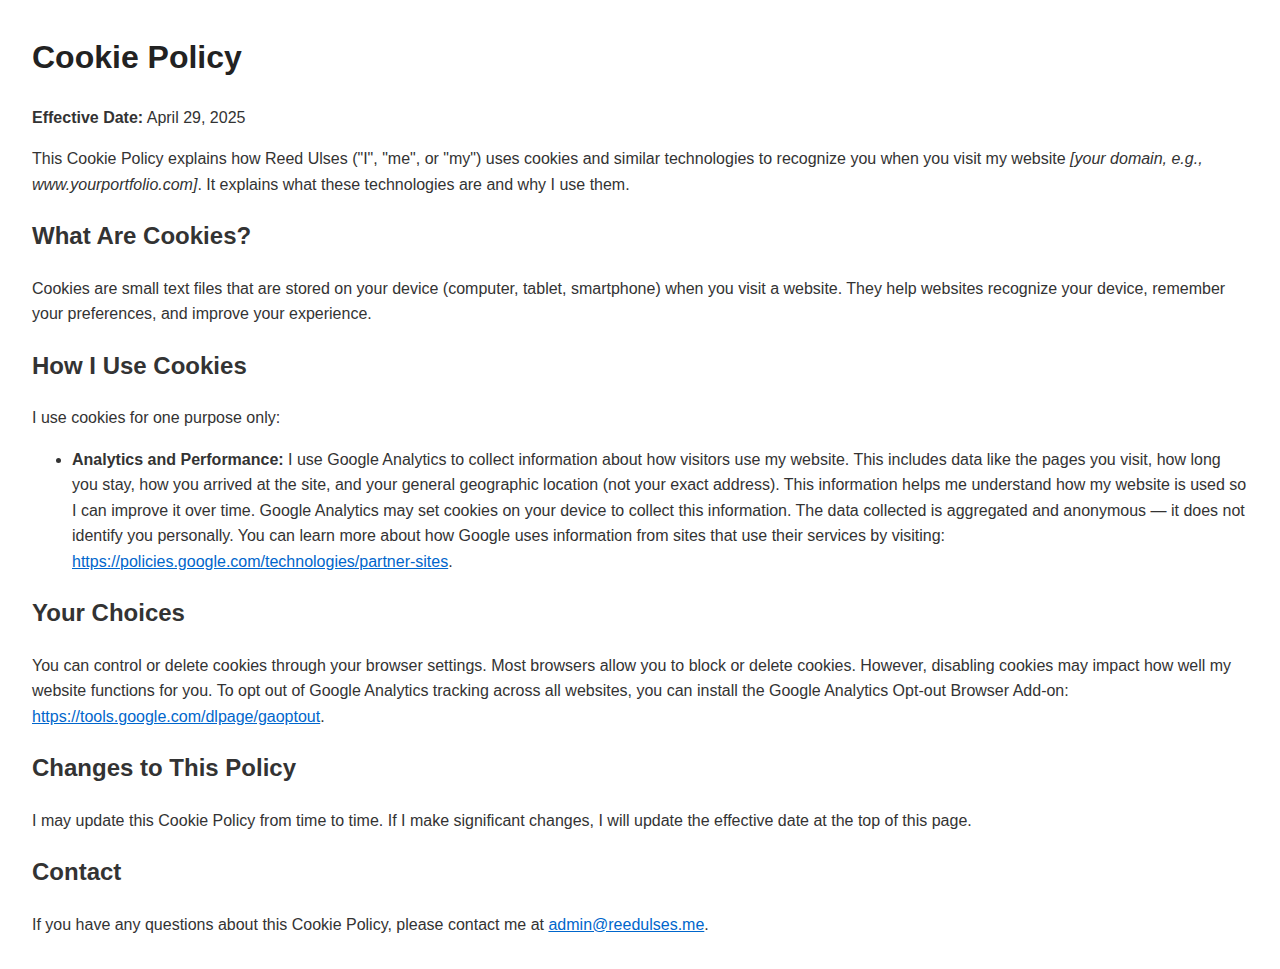
<file: startbootstrap-freelancer-gh-pages/cookie-policy.html>
<!DOCTYPE html>
<html lang="en">
  <head>
    <meta charset="UTF-8" />
    <meta name="viewport" content="width=device-width, initial-scale=1.0" />
    <title>Cookie Policy</title>
    <link href="css/cookies.css" rel="stylesheet" />
  </head>
  <body>
    <h1>Cookie Policy</h1>
    <p><strong>Effective Date:</strong> April 29, 2025</p>

    <p>
      This Cookie Policy explains how Reed Ulses ("I", "me", or "my") uses
      cookies and similar technologies to recognize you when you visit my
      website
      <em>[your domain, e.g., www.yourportfolio.com]</em>. It explains what
      these technologies are and why I use them.
    </p>

    <h2>What Are Cookies?</h2>
    <p>
      Cookies are small text files that are stored on your device (computer,
      tablet, smartphone) when you visit a website. They help websites recognize
      your device, remember your preferences, and improve your experience.
    </p>

    <h2>How I Use Cookies</h2>
    <p>I use cookies for one purpose only:</p>
    <ul>
      <li>
        <strong>Analytics and Performance:</strong> I use Google Analytics to
        collect information about how visitors use my website. This includes
        data like the pages you visit, how long you stay, how you arrived at the
        site, and your general geographic location (not your exact address).
        This information helps me understand how my website is used so I can
        improve it over time. Google Analytics may set cookies on your device to
        collect this information. The data collected is aggregated and anonymous
        — it does not identify you personally. You can learn more about how
        Google uses information from sites that use their services by visiting:
        <a
          href="https://policies.google.com/technologies/partner-sites"
          target="_blank"
          rel="noopener"
          >https://policies.google.com/technologies/partner-sites</a
        >.
      </li>
    </ul>

    <h2>Your Choices</h2>
    <p>
      You can control or delete cookies through your browser settings. Most
      browsers allow you to block or delete cookies. However, disabling cookies
      may impact how well my website functions for you. To opt out of Google
      Analytics tracking across all websites, you can install the Google
      Analytics Opt-out Browser Add-on:
      <a
        href="https://tools.google.com/dlpage/gaoptout"
        target="_blank"
        rel="noopener"
        >https://tools.google.com/dlpage/gaoptout</a
      >.
    </p>

    <h2>Changes to This Policy</h2>
    <p>
      I may update this Cookie Policy from time to time. If I make significant
      changes, I will update the effective date at the top of this page.
    </p>

    <h2>Contact</h2>
    <p>
      If you have any questions about this Cookie Policy, please contact me at
      <a href="mailto:admin@reedulses.me">admin@reedulses.me</a>.
    </p>
  </body>
</html>
</file>
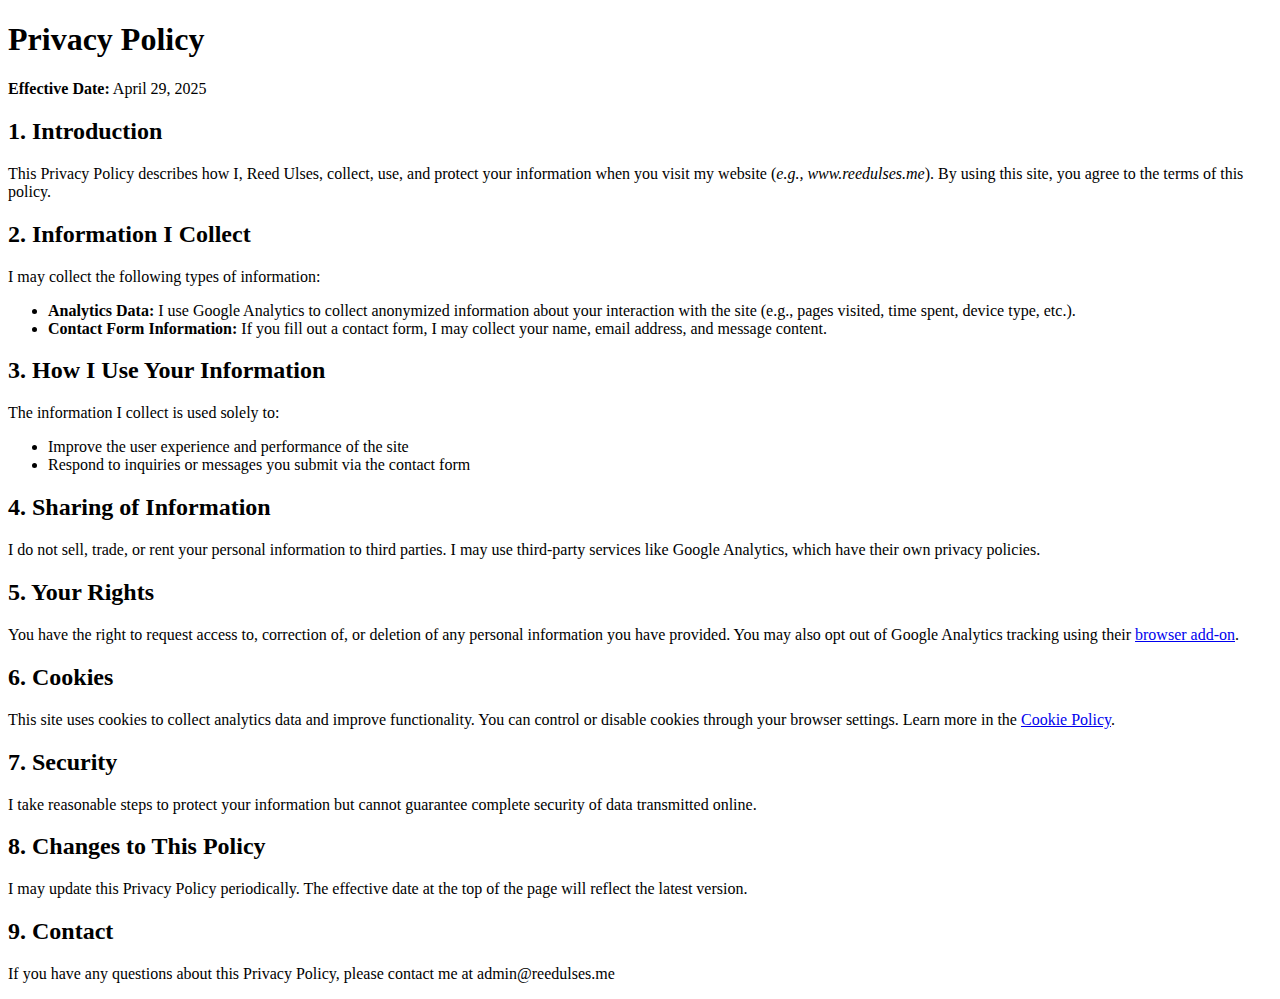
<file: startbootstrap-freelancer-gh-pages/privacy-policy.html>
<!DOCTYPE html>
<html lang="en">
  <head>
    <meta charset="UTF-8" />
    <meta name="viewport" content="width=device-width, initial-scale=1.0" />
    <title>Privacy Policy</title>
  </head>
  <body>
    <h1>Privacy Policy</h1>
    <p><strong>Effective Date:</strong> April 29, 2025</p>
    <h2>1. Introduction</h2>
    <p>
      This Privacy Policy describes how I, Reed Ulses, collect, use, and protect
      your information when you visit my website (<em>e.g., www.reedulses.me</em
      >). By using this site, you agree to the terms of this policy.
    </p>

    <h2>2. Information I Collect</h2>
    <p>I may collect the following types of information:</p>
    <ul>
      <li>
        <strong>Analytics Data:</strong> I use Google Analytics to collect
        anonymized information about your interaction with the site (e.g., pages
        visited, time spent, device type, etc.).
      </li>
      <li>
        <strong>Contact Form Information:</strong> If you fill out a contact
        form, I may collect your name, email address, and message content.
      </li>
    </ul>

    <h2>3. How I Use Your Information</h2>
    <p>The information I collect is used solely to:</p>
    <ul>
      <li>Improve the user experience and performance of the site</li>
      <li>Respond to inquiries or messages you submit via the contact form</li>
    </ul>

    <h2>4. Sharing of Information</h2>
    <p>
      I do not sell, trade, or rent your personal information to third parties.
      I may use third-party services like Google Analytics, which have their own
      privacy policies.
    </p>

    <h2>5. Your Rights</h2>
    <p>
      You have the right to request access to, correction of, or deletion of any
      personal information you have provided. You may also opt out of Google
      Analytics tracking using their
      <a
        href="https://tools.google.com/dlpage/gaoptout"
        target="_blank"
        rel="noopener"
        >browser add-on</a
      >.
    </p>

    <h2>6. Cookies</h2>
    <p>
      This site uses cookies to collect analytics data and improve
      functionality. You can control or disable cookies through your browser
      settings. Learn more in the
      <a href="cookie-policy.html">Cookie Policy</a>.
    </p>

    <h2>7. Security</h2>
    <p>
      I take reasonable steps to protect your information but cannot guarantee
      complete security of data transmitted online.
    </p>

    <h2>8. Changes to This Policy</h2>
    <p>
      I may update this Privacy Policy periodically. The effective date at the
      top of the page will reflect the latest version.
    </p>

    <h2>9. Contact</h2>
    <p>
      If you have any questions about this Privacy Policy, please contact me at
      admin@reedulses.me
    </p>
  </body>
</html>
</file>
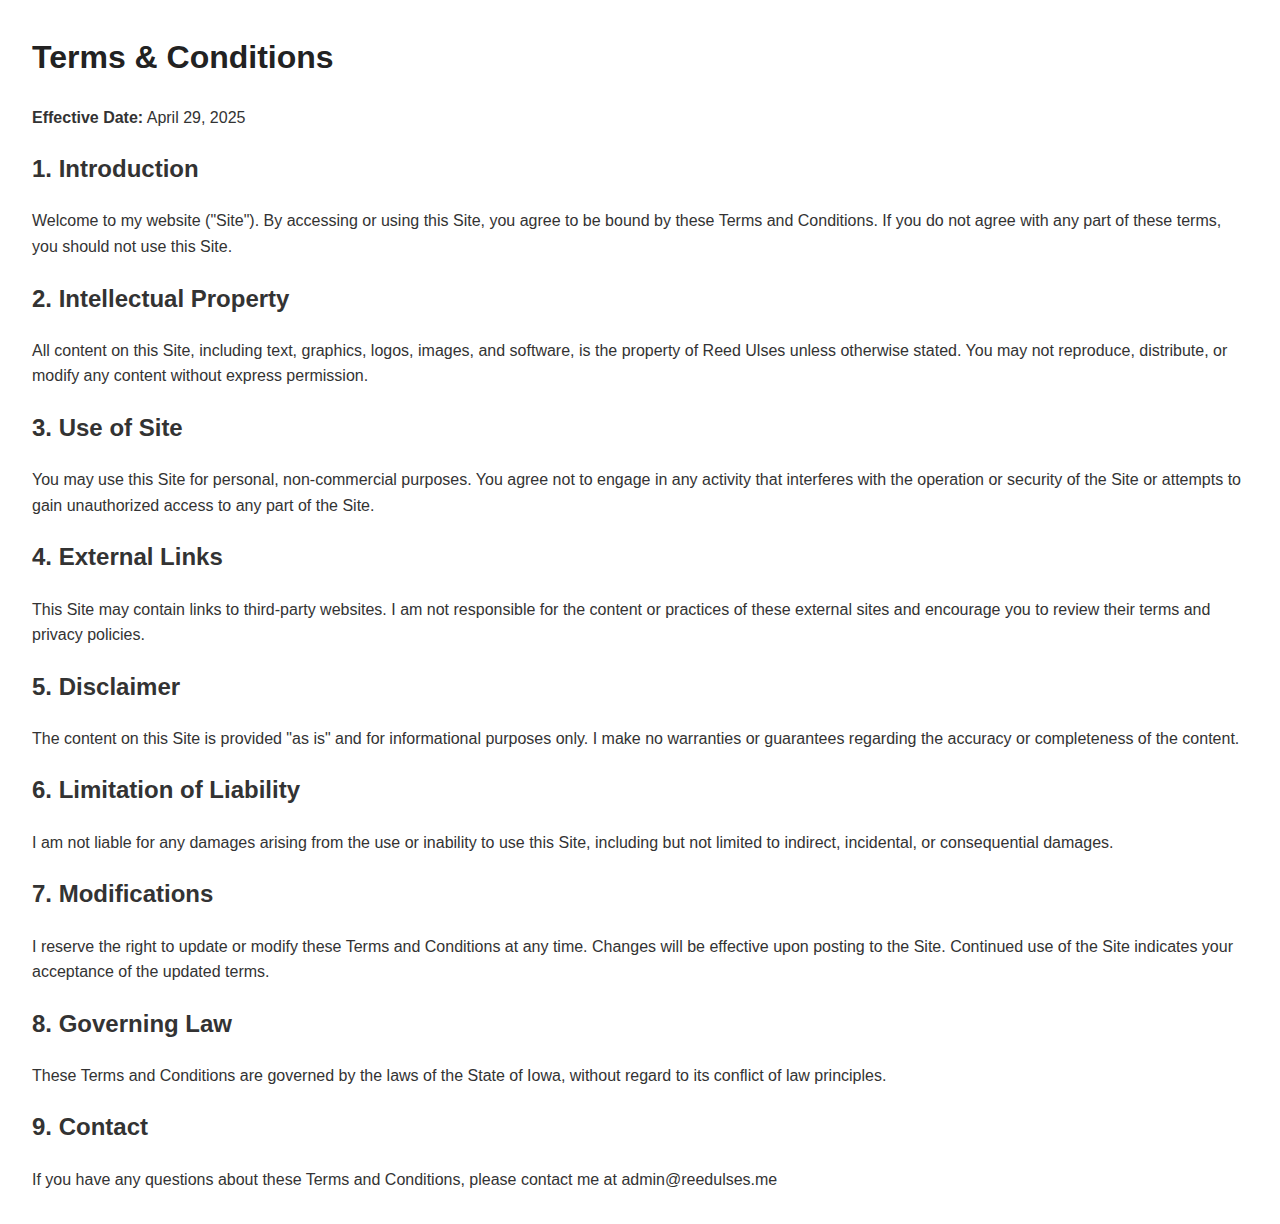
<file: startbootstrap-freelancer-gh-pages/terms.html>
<!DOCTYPE html>
<html lang="en">
  <head>
    <meta charset="UTF-8" />
    <meta name="viewport" content="width=device-width, initial-scale=1.0" />
    <title>Terms & Conditions</title>
    <link href="css/terms.css" rel="stylesheet" />
  </head>
  <body>
    <h1>Terms & Conditions</h1>
    <p><strong>Effective Date:</strong> April 29, 2025</p>
    <h2>1. Introduction</h2>
    <p>
      Welcome to my website ("Site"). By accessing or using this Site, you agree
      to be bound by these Terms and Conditions. If you do not agree with any
      part of these terms, you should not use this Site.
    </p>

    <h2>2. Intellectual Property</h2>
    <p>
      All content on this Site, including text, graphics, logos, images, and
      software, is the property of Reed Ulses unless otherwise stated. You may
      not reproduce, distribute, or modify any content without express
      permission.
    </p>

    <h2>3. Use of Site</h2>
    <p>
      You may use this Site for personal, non-commercial purposes. You agree not
      to engage in any activity that interferes with the operation or security
      of the Site or attempts to gain unauthorized access to any part of the
      Site.
    </p>

    <h2>4. External Links</h2>
    <p>
      This Site may contain links to third-party websites. I am not responsible
      for the content or practices of these external sites and encourage you to
      review their terms and privacy policies.
    </p>

    <h2>5. Disclaimer</h2>
    <p>
      The content on this Site is provided "as is" and for informational
      purposes only. I make no warranties or guarantees regarding the accuracy
      or completeness of the content.
    </p>

    <h2>6. Limitation of Liability</h2>
    <p>
      I am not liable for any damages arising from the use or inability to use
      this Site, including but not limited to indirect, incidental, or
      consequential damages.
    </p>

    <h2>7. Modifications</h2>
    <p>
      I reserve the right to update or modify these Terms and Conditions at any
      time. Changes will be effective upon posting to the Site. Continued use of
      the Site indicates your acceptance of the updated terms.
    </p>

    <h2>8. Governing Law</h2>
    <p>
      These Terms and Conditions are governed by the laws of the State of Iowa,
      without regard to its conflict of law principles.
    </p>

    <h2>9. Contact</h2>
    <p>
      If you have any questions about these Terms and Conditions, please contact
      me at admin@reedulses.me
    </p>
  </body>
</html>
</file>
<file: startbootstrap-freelancer-gh-pages/css/cookies.css>
body {
  font-family: Arial, sans-serif;
  line-height: 1.6;
  margin: 2rem;
  color: #333;
}
h1 {
  color: #222;
}
a {
  color: #0066cc;
}
</file>
<file: startbootstrap-freelancer-gh-pages/css/terms.css>
body {
  font-family: Arial, sans-serif;
  line-height: 1.6;
  margin: 2rem;
  color: #333;
}
h1 {
  color: #222;
}
a {
  color: #0066cc;
}
</file>
